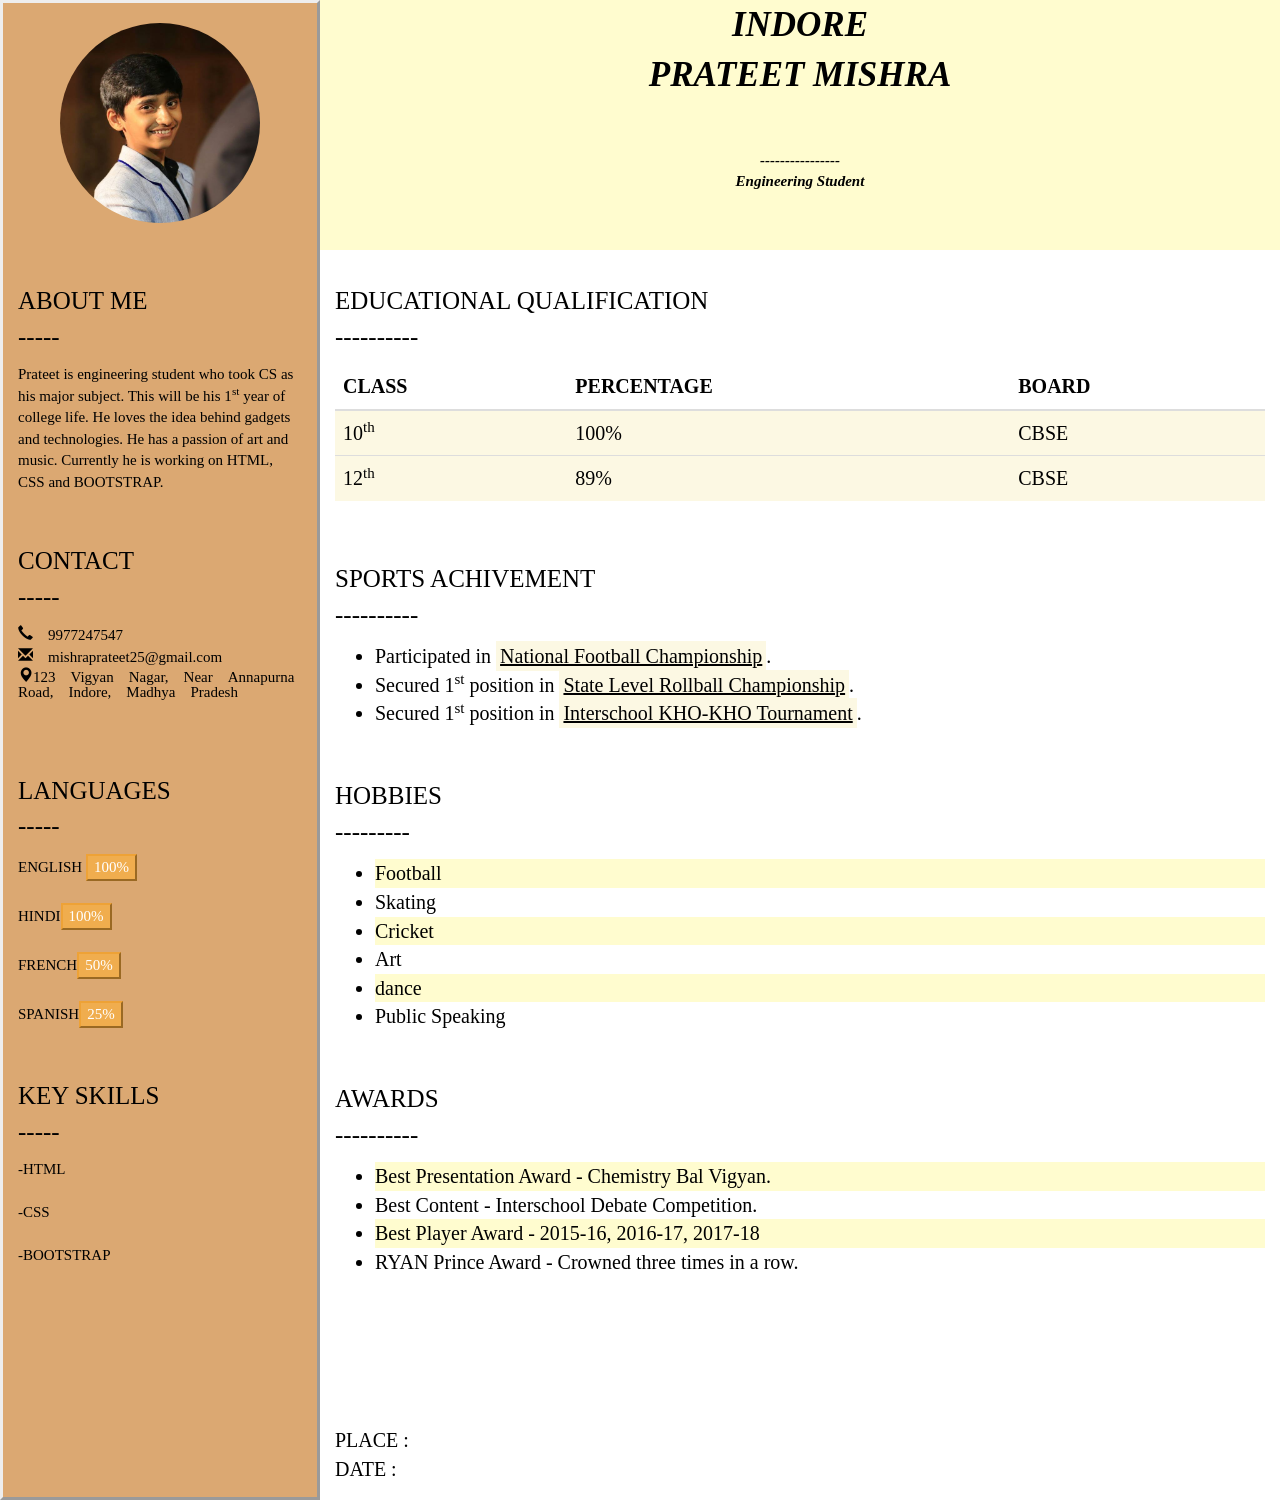
<file: index.htm>
<!DOCTYPE html>
<html>
<head>
	<title>Resume</title>
	<link rel="stylesheet" type="text/css" href="cvstyle.css">
<link rel="stylesheet" href="https://maxcdn.bootstrapcdn.com/bootstrap/3.4.0/css/bootstrap.min.css">
<script src="https://ajax.googleapis.com/ajax/libs/jquery/3.4.0/jquery.min.js"></script>
<script src="https://maxcdn.bootstrapcdn.com/bootstrap/3.4.0/js/bootstrap.min.js"></script> 
</head>
<body>
	<div class="container-fluid">
		<div class="row">
			<div class="col-sm-3 a"><center><br>
				<img src="prateet.jpg" height="200px" width="200px" class="img-circle">
			</center>
			<br><br><br>
			<p style="font-size: 25px;">ABOUT ME<br>
										 -----
			</p>
			<p style="font-size: 15px">Prateet is engineering student who took
			   CS as his major subject. This will be his
			   1<sup>st</sup> year of college life. He loves
			   the idea behind gadgets and technologies.
			   He has a passion of art and music. Currently
			   he is working on HTML, CSS and BOOTSTRAP.</p>
			   <br><br>
			   <p style="font-size: 25px;">CONTACT<br>
			   								  -----
			   </p>
			<p style="font-size: 15px"><span class="glyphicon glyphicon-earphone" style="font-size: 15px"> 9977247547
			</span>
			<span class="glyphicon glyphicon-envelope"> mishraprateet25@gmail.com</span>
			<span class="glyphicon glyphicon-map-marker">123 Vigyan Nagar, Near Annapurna Road, Indore, Madhya Pradesh</span>
			</p>
			<br><br><br>
				<p style="font-size: 25px">LANGUAGES<br>
											 -----</p>
				<p style="font-size: 15px">ENGLISH <button class="button btn-warning">100%</button>
										   <br>
										   <br>
										   HINDI<button class="button btn-warning">100%</button>							 
										   <br>
										   <br>
										   FRENCH<button class="button btn-warning">50%</button>
										   <br>
										   <br>
										   SPANISH<button class="button btn-warning">25%</button>
				</p>
				<br><br>
				<p style="font-size: 25px">KEY SKILLS<br>
										   -----
				</p>
						<p style="font-size: 15px">
							-HTML<br><br>
							-CSS<br><br>
							-BOOTSTRAP
						</p>


			</div>
			<div class="col-sm-9 b"><b><i><p style="text-align: center; font-size: 35px;">INDORE<br>
									 PRATEET MISHRA</p>
									 <br>
									 <br>
									 <p style="font-size: 15px; text-align: center;">----------------<br>
									 Engineering Student</i></b></p>
									</p>
									<br>
								 	<br>
								 	<br>
								 	<br>
								 	<p style="font-size: 25px">EDUCATIONAL QUALIFICATION<br>
								 							   ----------
								 	</p>
								 	<table class="table table-striped" style="font-size: 20px">
								 		<thead>
								 			<tr>
								 				<th>CLASS</th>
								 				<th>PERCENTAGE</th>
								 				<th>BOARD</th>
								 			</tr>
								 			<tbody>
								 				<tr class="warning">
								 					<td>10<sup>th</sup></td>
								 					<td>100%</td>
								 					<td>CBSE</td>
								 				</tr>
								 				<tr class="warning">
								 					<td>12<sup>th</sup></td>
								 					<td>89%</td>
								 					<td>CBSE</td>
								 				</tr>
								 			</tbody>
								 		</thead>
								 	</table>
								 	<br><br>
								 	<p style="font-size: 25px">SPORTS ACHIVEMENT<br>
								 							   ----------</p>
								 	<p>
								 		<ul style="font-size:20px">
								 			<li>Participated in <ins><mark>National Football Championship</mark></ins>.</li>
								 			<li>Secured 1<sup>st</sup> position in <ins><mark>State Level Rollball Championship</mark></ins>.</li>
								 			<li>Secured 1<sup>st</sup> position in <ins><mark>Interschool KHO-KHO Tournament</mark></ins>.</li>
								 		</ul>
								 	</p>
								 	<br><br>
								 	<p style="font-size: 25px">HOBBIES<br>
								 							   ---------</p>
								<p>
									<ul style="font-size: 20px">
										<li style="background:#FFFCCF ">Football</li>
										<li>Skating</li>
										<li style="background: #FFFCCF">Cricket</li>
										<li>Art</li>
										<li style="background: #FFFCCF">dance</li>
										<li>Public Speaking</li>
									</ul>
								</p>
								<br><br>
								<p style="font-size: 25px">AWARDS<br>
														   ----------</p>
								<p>
									<ul style="font-size: 20px">
										<li style="background: #FFFCCF">Best Presentation Award - Chemistry Bal Vigyan.</li>
										<li>Best Content            - Interschool Debate Competition.</li>
										<li style="background: #FFFCCF">Best Player Award       - 2015-16, 2016-17, 2017-18</li>
										<li>RYAN Prince Award       - Crowned three times in a row.</li>
									</ul>
								</p>
								<br><br><br><br><br><br><br>
								<p style="font-size: 20px">PLACE :<br>
														   DATE  :</p>
			</div></i></b>
		</div>
	</div>

</body>
</html>
</file>
<file: cvstyle.css>
.a{
	background: #dba872;
	height: 1500px;
	font-family: Times New Roman;
	border-style: outset;
	color: black;
}
.b{
	background: #FFFCCF;
	height: 250px;
	font-family: Times New Roman;
	color: black;

	
}
</file>
